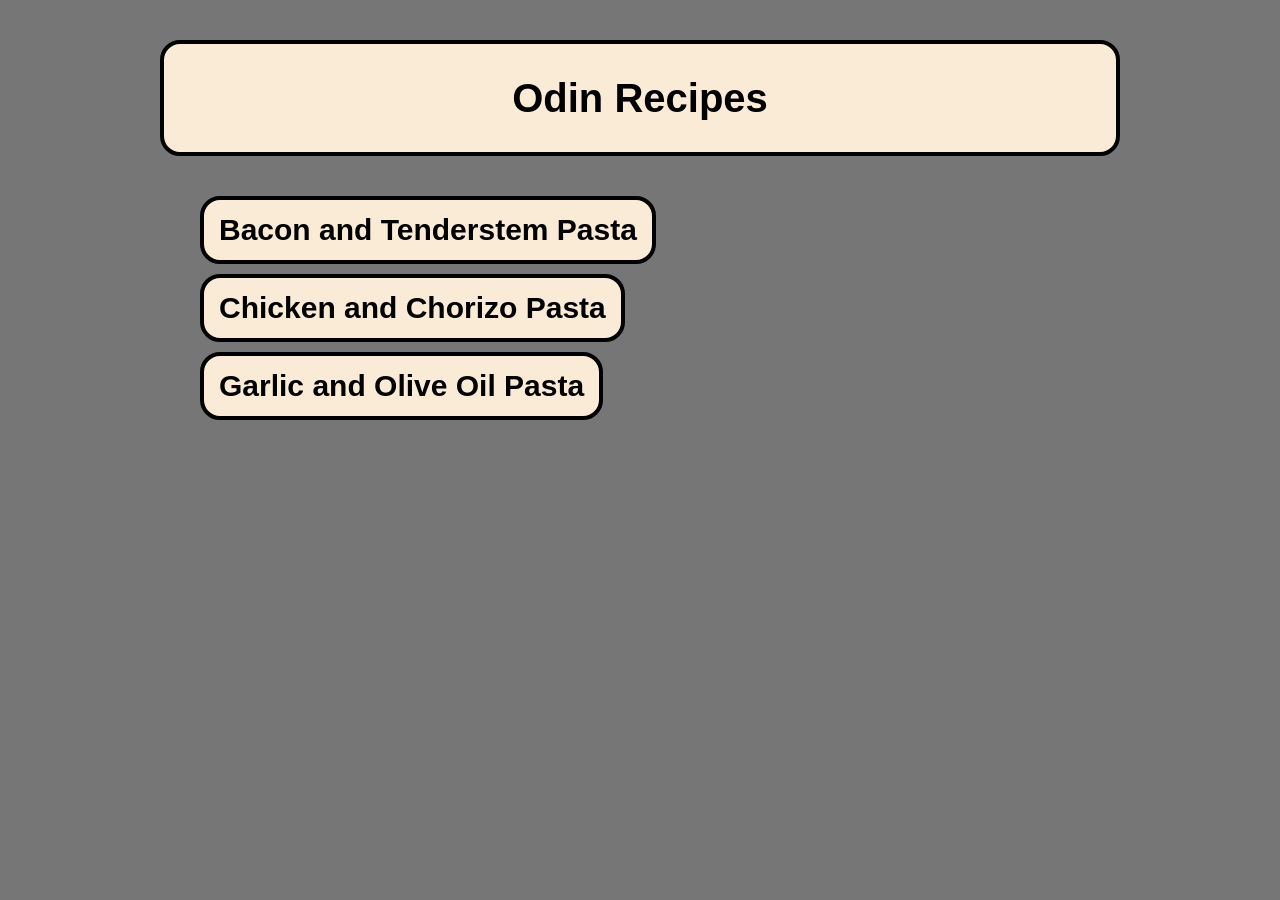
<file: index.html>
<!DOCTYPE html>
<html lang="en">
<head>
    <meta charset="UTF-8">
    <meta name="viewport" content="width=device-width, initial-scale=1.0">
    <link rel="stylesheet" href="styles.css">
    <title>Odin Recipes</title>
</head>
<body id="index">
    <h1>Odin Recipes</h1>
    <ul id="index">
        <li><a href="./recipes/bacon-and-tenderstem-pasta.html">Bacon and Tenderstem Pasta</a></li>
        <li><a href="./recipes/chicken-and-chorizo-pasta.html">Chicken and Chorizo Pasta</a></li>
        <li><a href="./recipes/garlic-and-olive-oil-pasta.html">Garlic and Olive Oil Pasta</a></li>
    </ul>
</body>
</html>
</file>
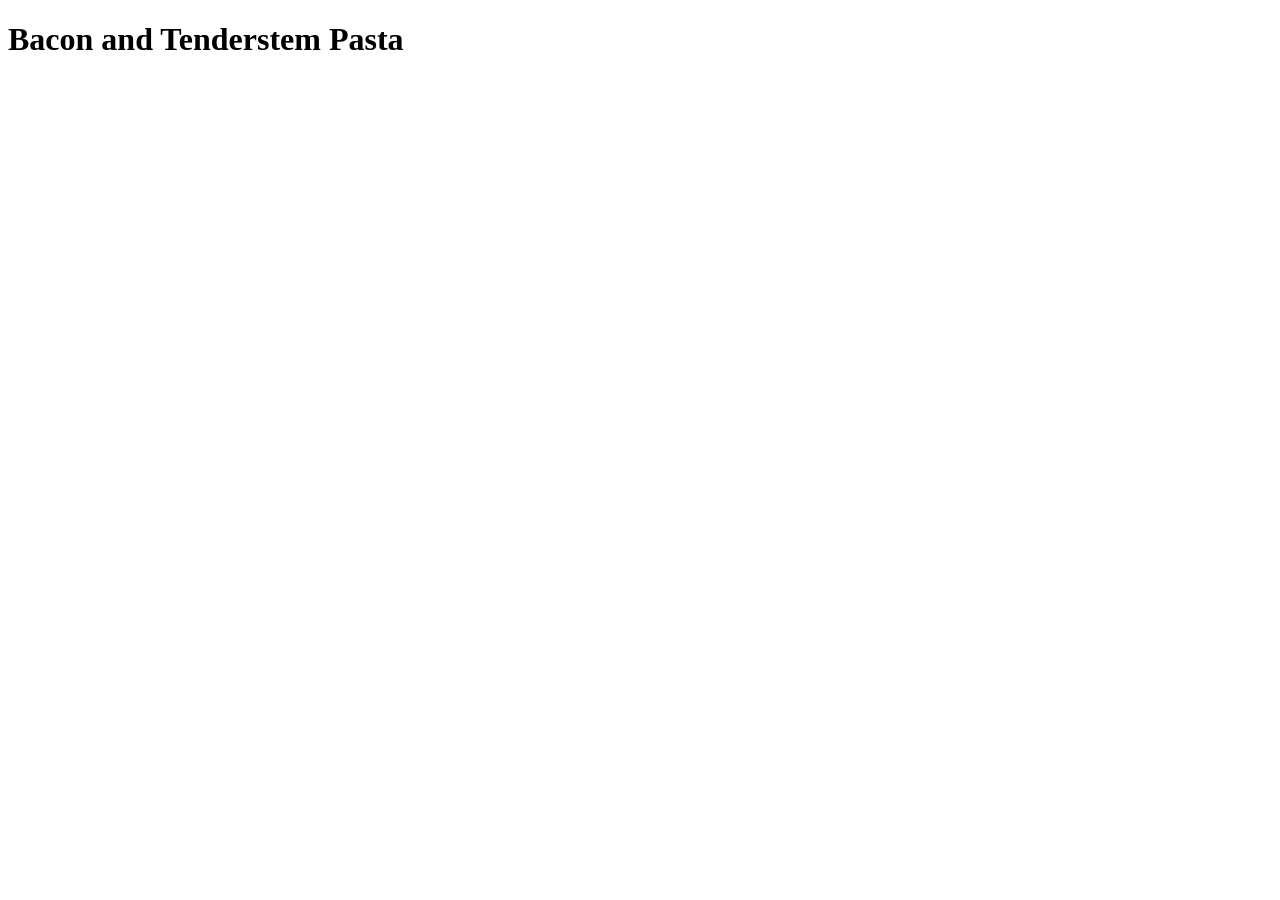
<file: bacon-and-tenderstem-pasta.html>
<!DOCTYPE html>
<html lang="en">
<head>
    <meta charset="UTF-8">
    <meta name="viewport" content="width=device-width, initial-scale=1.0">
    <title>Bacon and Tenderstem Pasta</title>
</head>
<body>
    <h1>Bacon and Tenderstem Pasta</h1>
</body>
</html>
</file>
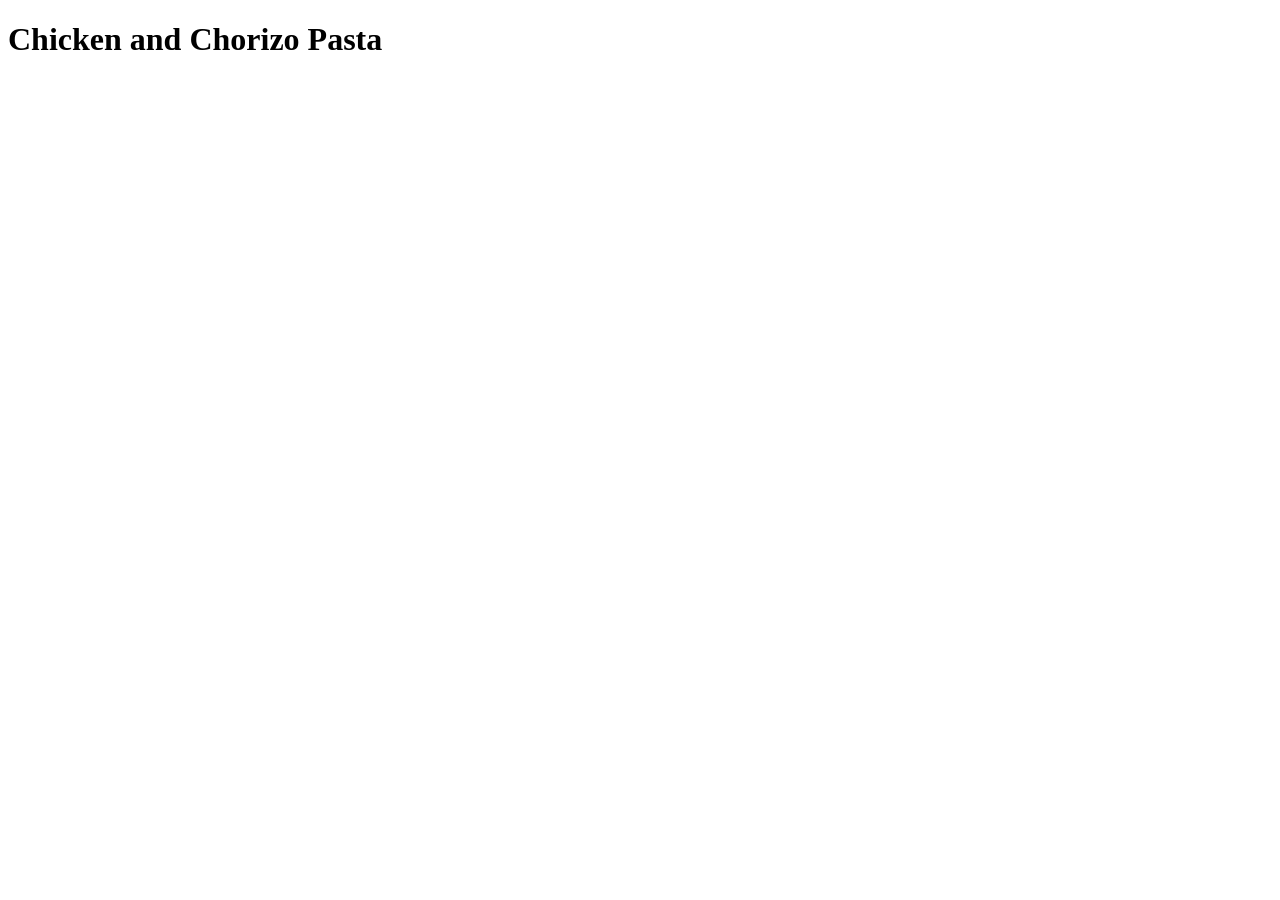
<file: chicken-and-chorizo-pasta.html>
<!DOCTYPE html>
<html lang="en">
<head>
    <meta charset="UTF-8">
    <meta name="viewport" content="width=device-width, initial-scale=1.0">
    <title>Chicken and Chorizo Pasta</title>
</head>
<body>
    <h1>Chicken and Chorizo Pasta</h1>
</body>
</html>
</file>
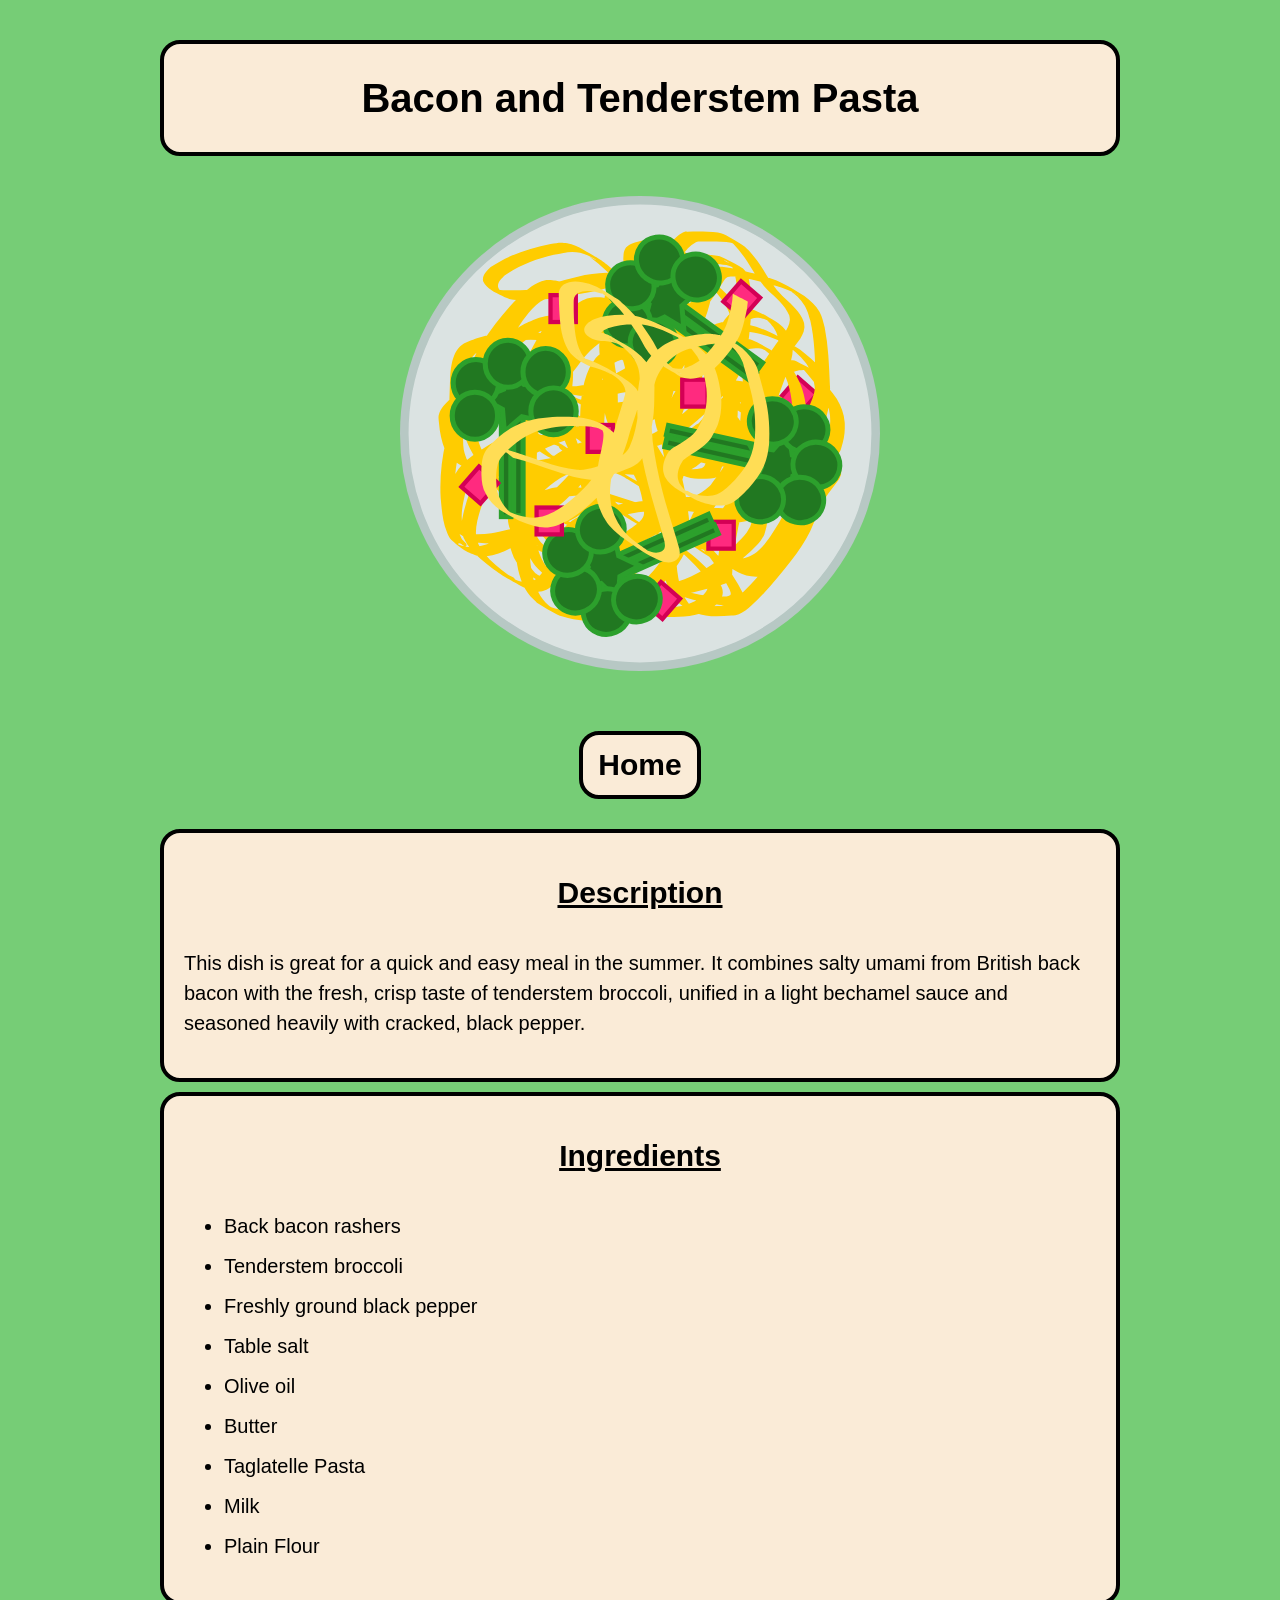
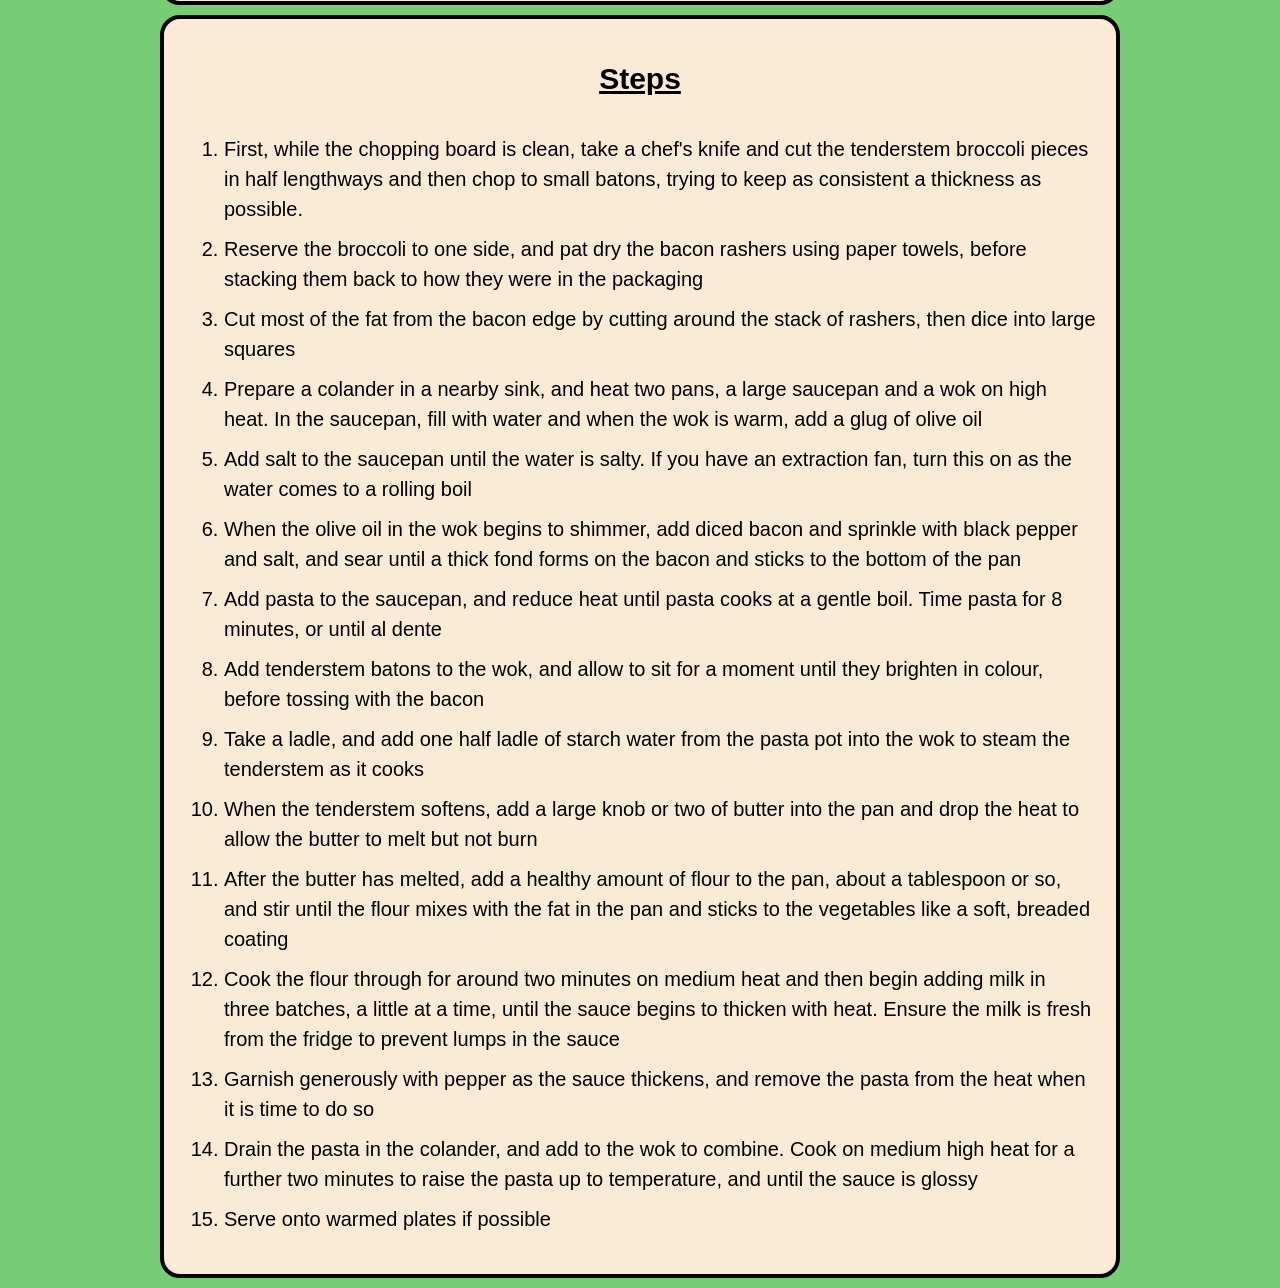
<file: recipes/bacon-and-tenderstem-pasta.html>
<!DOCTYPE html>
<html lang="en">
<head>
    <meta charset="UTF-8">
    <meta name="viewport" content="width=device-width, initial-scale=1.0">
    <title>Bacon and Tenderstem Pasta</title>
    <link rel="stylesheet" href="../styles.css">
</head>
<body id="bacon-and-tenderstem">
    <h1>Bacon and Tenderstem Pasta</h1>
    <img src="../img/bacon-and-broccoli-pasta.svg" alt="a vector image of bacon and tenderstem broccoli pasta" width="400">
    <nav><a href="../index.html">Home</a></nav>
    <div class="description">
        <h2>Description</h2>
        <p>This dish is great for a quick and easy meal in the summer. It combines salty umami from British back bacon with the fresh, crisp taste of tenderstem broccoli, unified in a light bechamel sauce and seasoned heavily with cracked, black pepper.</p>
    </div>
    <div class="ingredients">
        <h2>Ingredients</h2>
        <ul>
            <li>Back bacon rashers</li>
            <li>Tenderstem broccoli</li>
            <li>Freshly ground black pepper</li>
            <li>Table salt</li>
            <li>Olive oil</li>
            <li>Butter</li>
            <li>Taglatelle Pasta</li>
            <li>Milk</li>
            <li>Plain Flour</li>
        </ul>
    </div>
    <div class="steps">
        <h2>Steps</h2>
        <ol>
            <li>First, while the chopping board is clean, take a chef's knife and cut the tenderstem broccoli pieces in half lengthways and then chop to small batons, trying to keep as consistent a thickness as possible. </li>
            <li>Reserve the broccoli to one side, and pat dry the bacon rashers using paper towels, before stacking them back to how they were in the packaging</li>
            <li>Cut most of the fat from the bacon edge by cutting around the stack of rashers, then dice into large squares</li>
            <li>Prepare a colander in a nearby sink, and heat two pans, a large saucepan and a wok on high heat. In the saucepan, fill with water and when the wok is warm, add a glug of olive oil</li>
            <li>Add salt to the saucepan until the water is salty. If you have an extraction fan, turn this on as the water comes to a rolling boil</li>
            <li>When the olive oil in the wok begins to shimmer, add diced bacon and sprinkle with black pepper and salt, and sear until a thick fond forms on the bacon and sticks to the bottom of the pan</li>
            <li>Add pasta to the saucepan, and reduce heat until pasta cooks at a gentle boil. Time pasta for 8 minutes, or until al dente</li>
            <li>Add tenderstem batons to the wok, and allow to sit for a moment until they brighten in colour, before tossing with the bacon</li>
            <li>Take a ladle, and add one half ladle of starch water from the pasta pot into the wok to steam the tenderstem as it cooks</li>
            <li>When the tenderstem softens, add a large knob or two of butter into the pan and drop the heat to allow the butter to melt but not burn</li>
            <li>After the butter has melted, add a healthy amount of flour to the pan, about a tablespoon or so, and stir until the flour mixes with the fat in the pan and sticks to the vegetables like a soft, breaded coating</li>
            <li>Cook the flour through for around two minutes on medium heat and then begin adding milk in three batches, a little at a time, until the sauce begins to thicken with heat. Ensure the milk is fresh from the fridge to prevent lumps in the sauce</li>
            <li>Garnish generously with pepper as the sauce thickens, and remove the pasta from the heat when it is time to do so</li>
            <li>Drain the pasta in the colander, and add to the wok to combine. Cook on medium high heat for a further two minutes to raise the pasta up to temperature, and until the sauce is glossy</li>
            <li>Serve onto warmed plates if possible</li>
        </ol>
    </div>
</body>
</html>
</file>
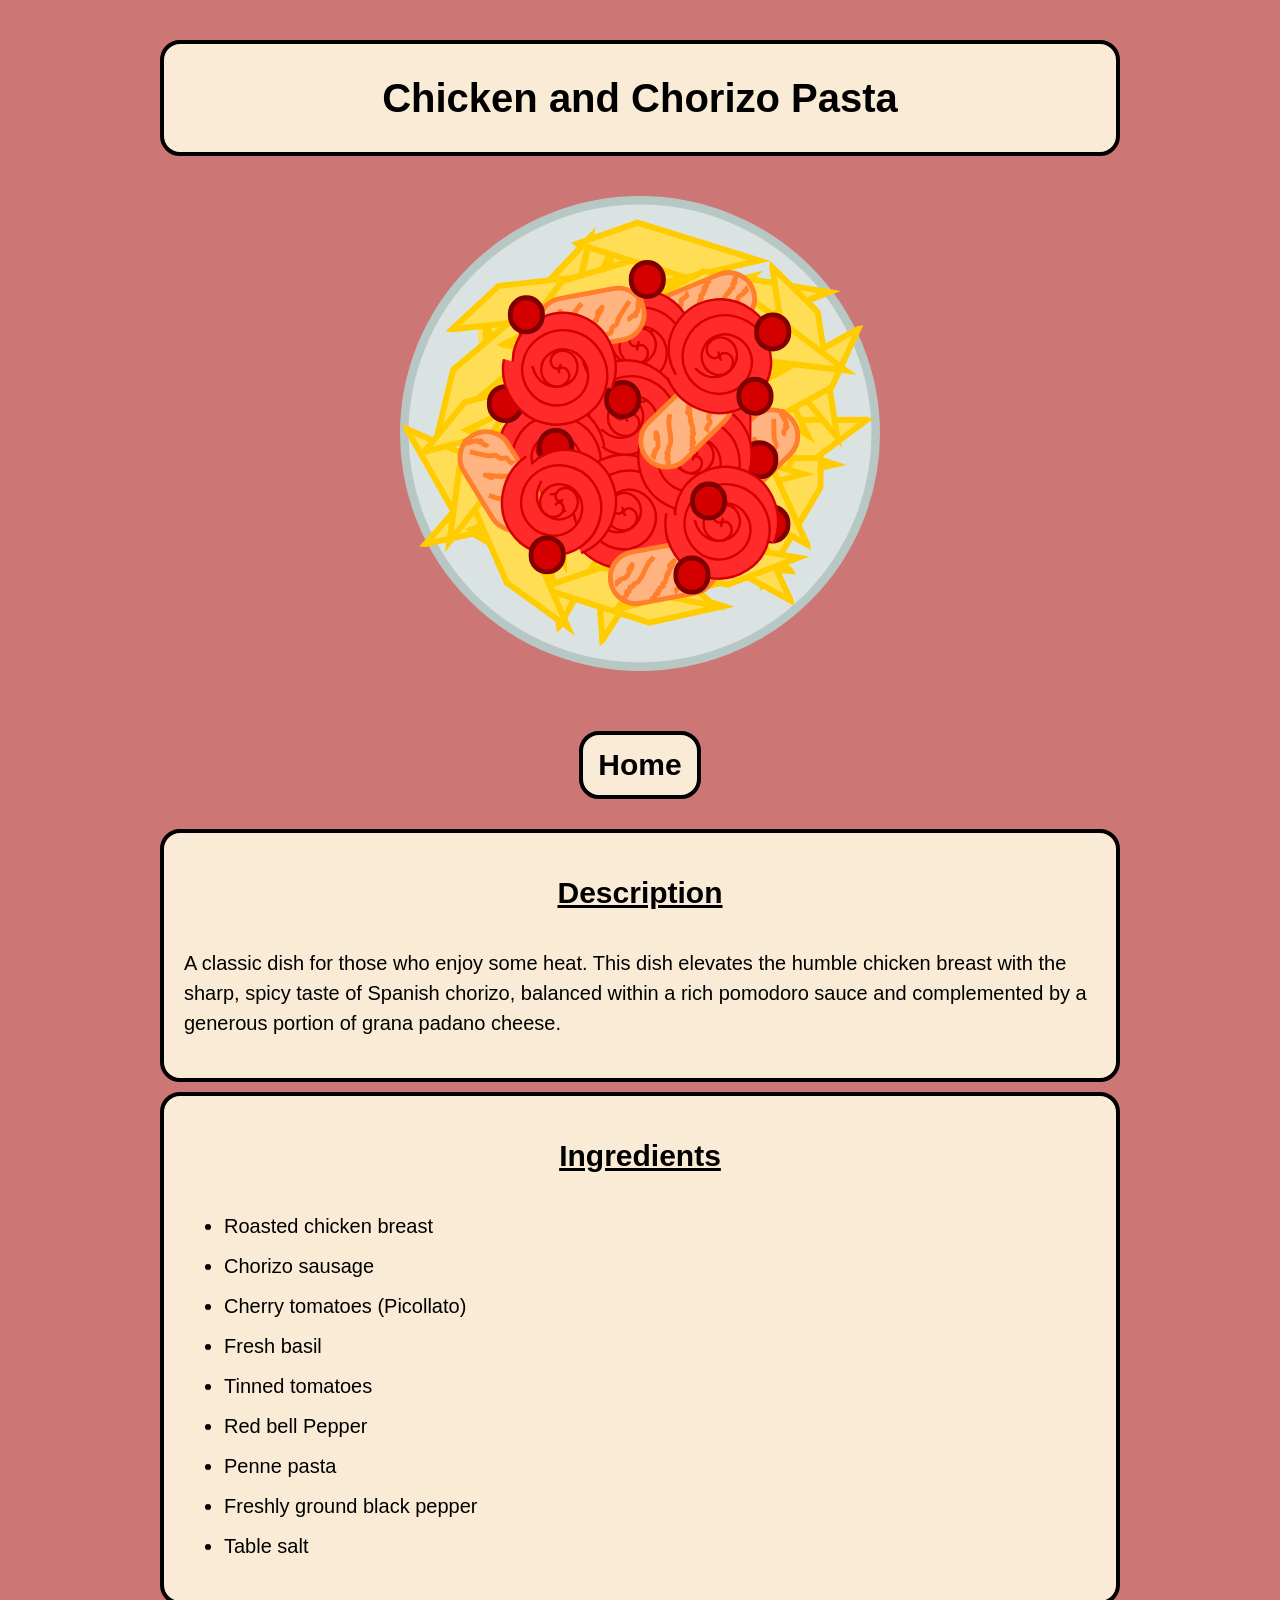
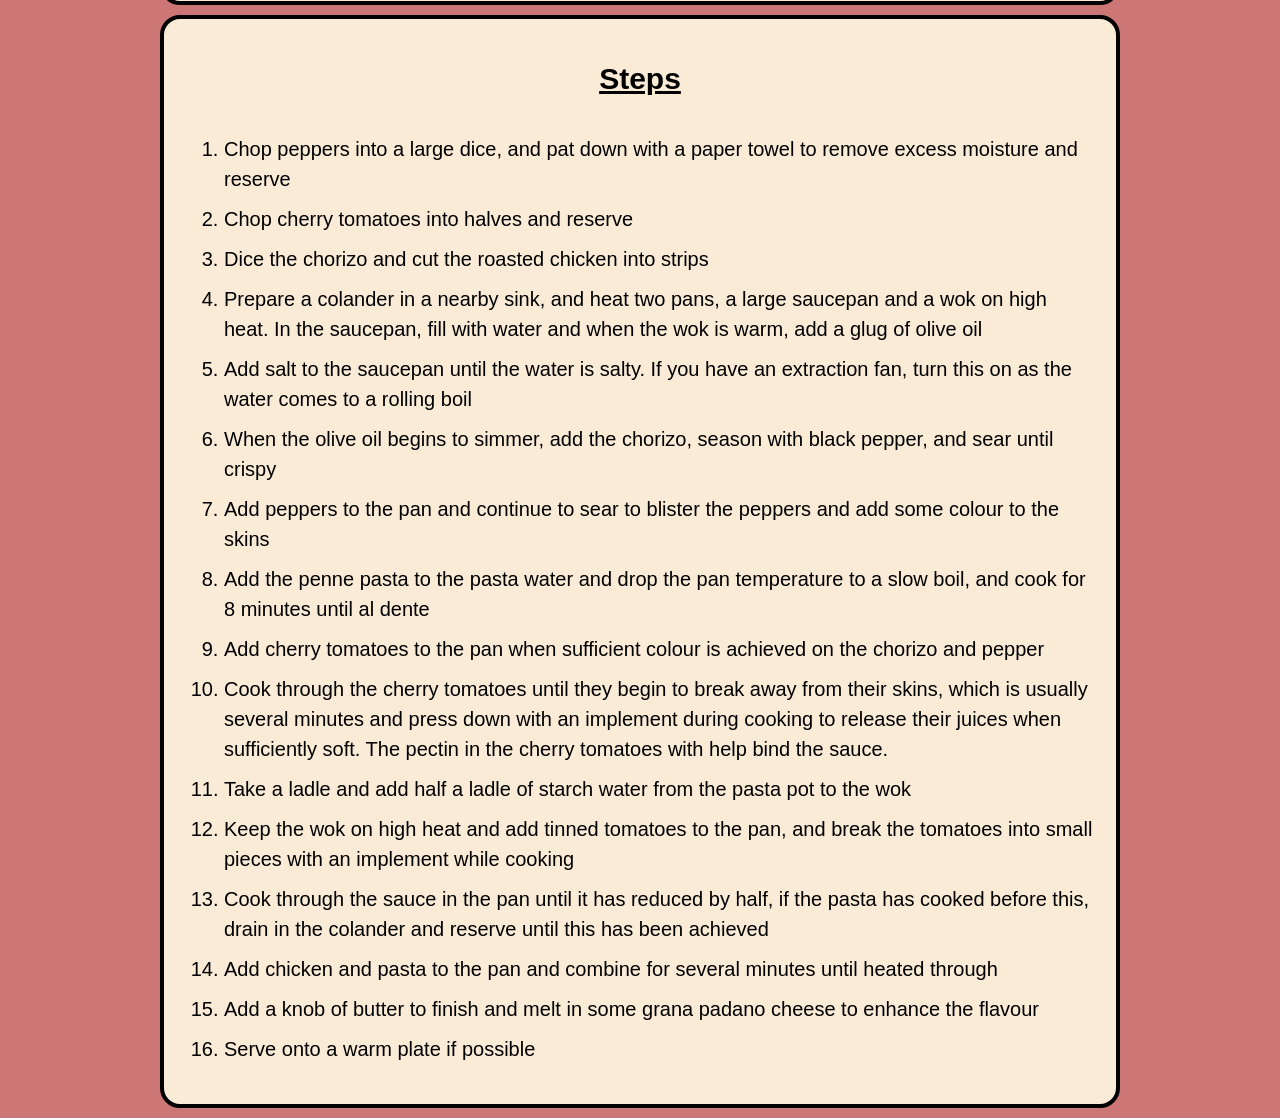
<file: recipes/chicken-and-chorizo-pasta.html>
<!DOCTYPE html>
<html lang="en">
<head>
    <meta charset="UTF-8">
    <meta name="viewport" content="width=device-width, initial-scale=1.0">
    <link rel="stylesheet" href="../styles.css">
    <title>Chicken and Chorizo Pasta</title>
</head>
<body id="chicken-and-chorizo">
    <h1>Chicken and Chorizo Pasta</h1>
    <img src="../img/chicken-and-chorizo-pasta.svg" alt="a vector image of chicken and chorizo pasta" width="400">
    <nav><a href="../index.html">Home</a></nav>
    <div>
            <h2>Description</h2>
            <p>A classic dish for those who enjoy some heat. This dish elevates the humble chicken breast with the sharp, spicy taste of Spanish chorizo, balanced within a rich pomodoro sauce and complemented by a generous portion of grana padano cheese.</p>
    </div>
    <div>
        <h2>Ingredients</h2>
        <ul>
            <li>Roasted chicken breast</li>
            <li>Chorizo sausage</li>
            <li>Cherry tomatoes (Picollato)</li>
            <li>Fresh basil</li>
            <li>Tinned tomatoes</li>
            <li>Red bell Pepper</li>
            <li>Penne pasta</li>
            <li>Freshly ground black pepper</li>
            <li>Table salt</li>
        </ul>
    </div>
    <div>
        <h2>Steps</h2>
        <ol>
            <li>Chop peppers into a large dice, and pat down with a paper towel to remove excess moisture and reserve</li>
            <li>Chop cherry tomatoes into halves and reserve</li>
            <li>Dice the chorizo and cut the roasted chicken into strips</li>
            <li>Prepare a colander in a nearby sink, and heat two pans, a large saucepan and a wok on high heat. In the saucepan, fill with water and when the wok is warm, add a glug of olive oil</li>
            <li>Add salt to the saucepan until the water is salty. If you have an extraction fan, turn this on as the water comes to a rolling boil</li>
            <li>When the olive oil begins to simmer, add the chorizo, season with black pepper, and sear until crispy</li>
            <li>Add peppers to the pan and continue to sear to blister the peppers and add some colour to the skins</li>
            <li>Add the penne pasta to the pasta water and drop the pan temperature to a slow boil, and cook for 8 minutes until al dente</li>
            <li>Add cherry tomatoes to the pan when sufficient colour is achieved on the chorizo and pepper</li>
            <li>Cook through the cherry tomatoes until they begin to break away from their skins, which is usually several minutes and press down with an implement during cooking to release their juices when sufficiently soft. The pectin in the cherry tomatoes with help bind the sauce.</li>
            <li>Take a ladle and add half a ladle of starch water from the pasta pot to the wok</li>
            <li>Keep the wok on high heat and add tinned tomatoes to the pan, and break the tomatoes into small pieces with an implement while cooking</li>
            <li>Cook through the sauce in the pan until it has reduced by half, if the pasta has cooked before this, drain in the colander and reserve until this has been achieved</li>
            <li>Add chicken and pasta to the pan and combine for several minutes until heated through</li>
            <li>Add a knob of butter to finish and melt in some grana padano cheese to enhance the flavour</li>
            <li>Serve onto a warm plate if possible</li>
        </ol>
    </div>
</body>
</html>
</file>
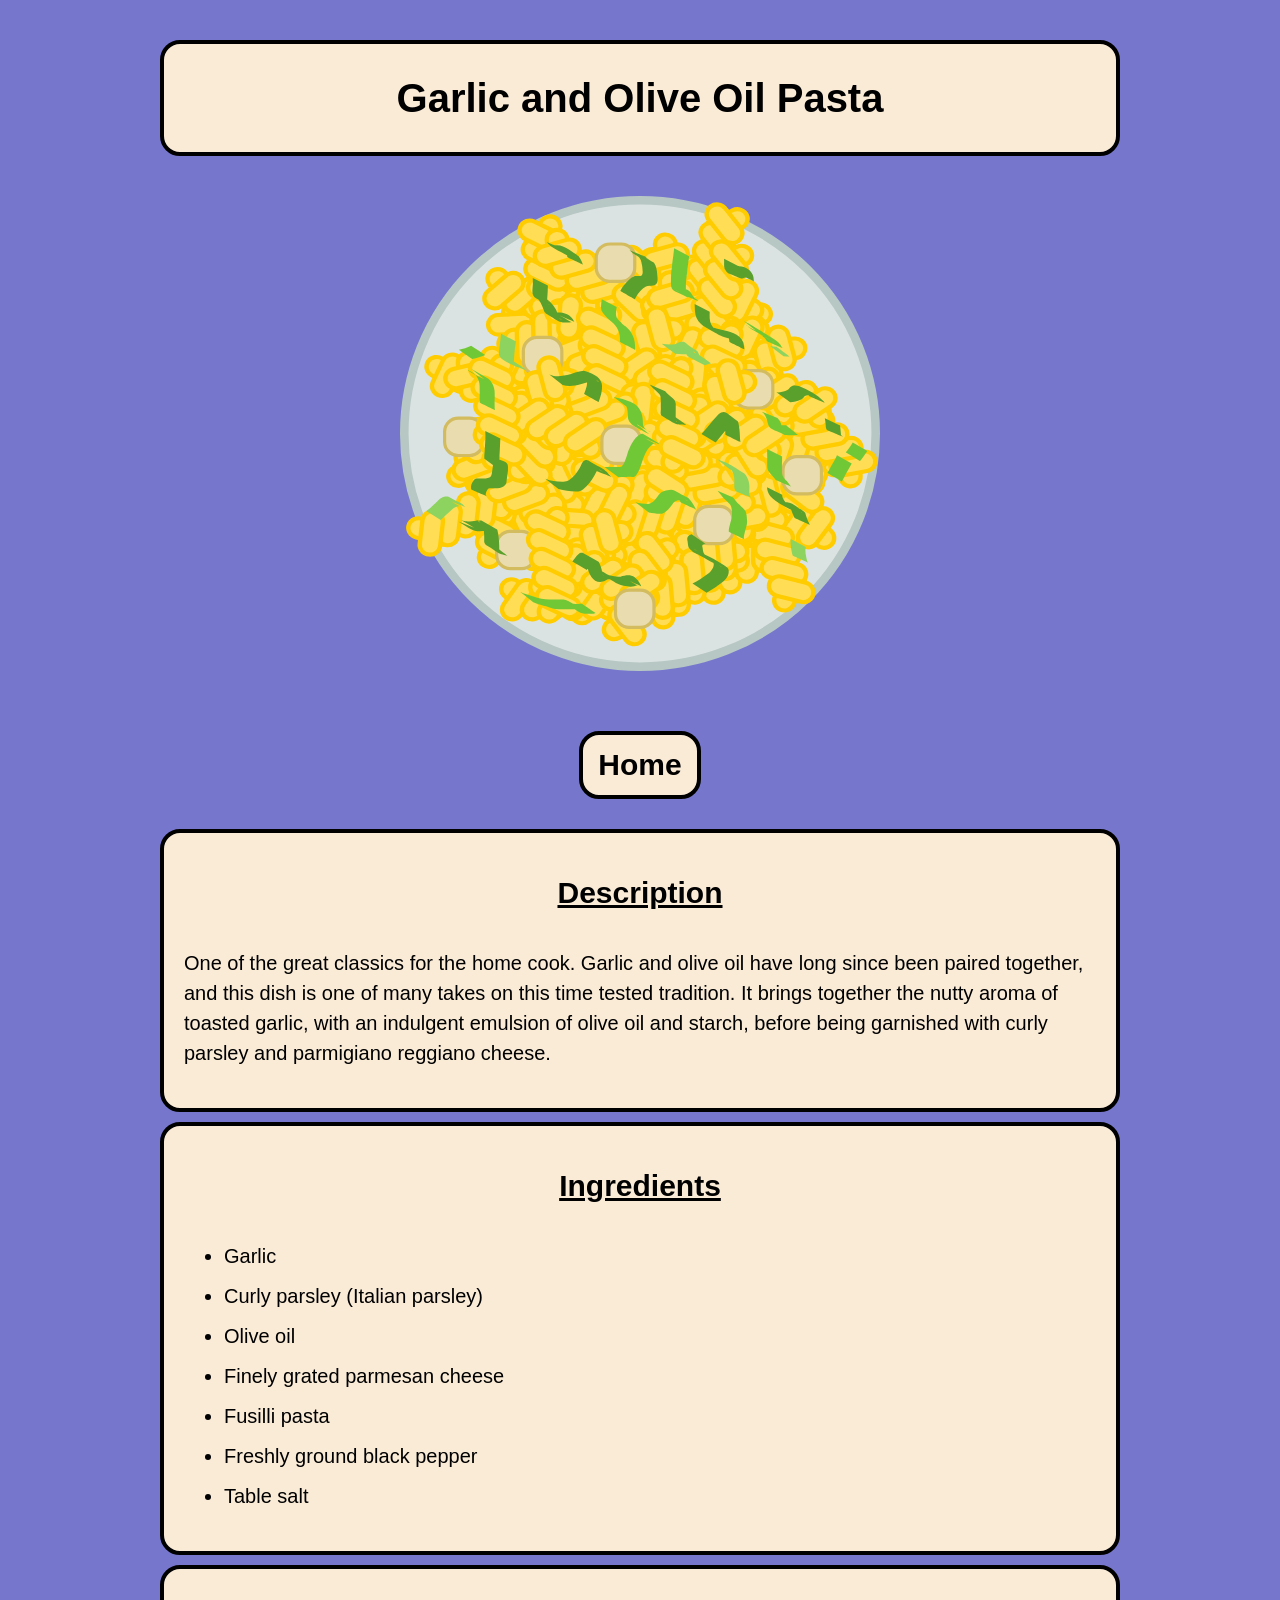
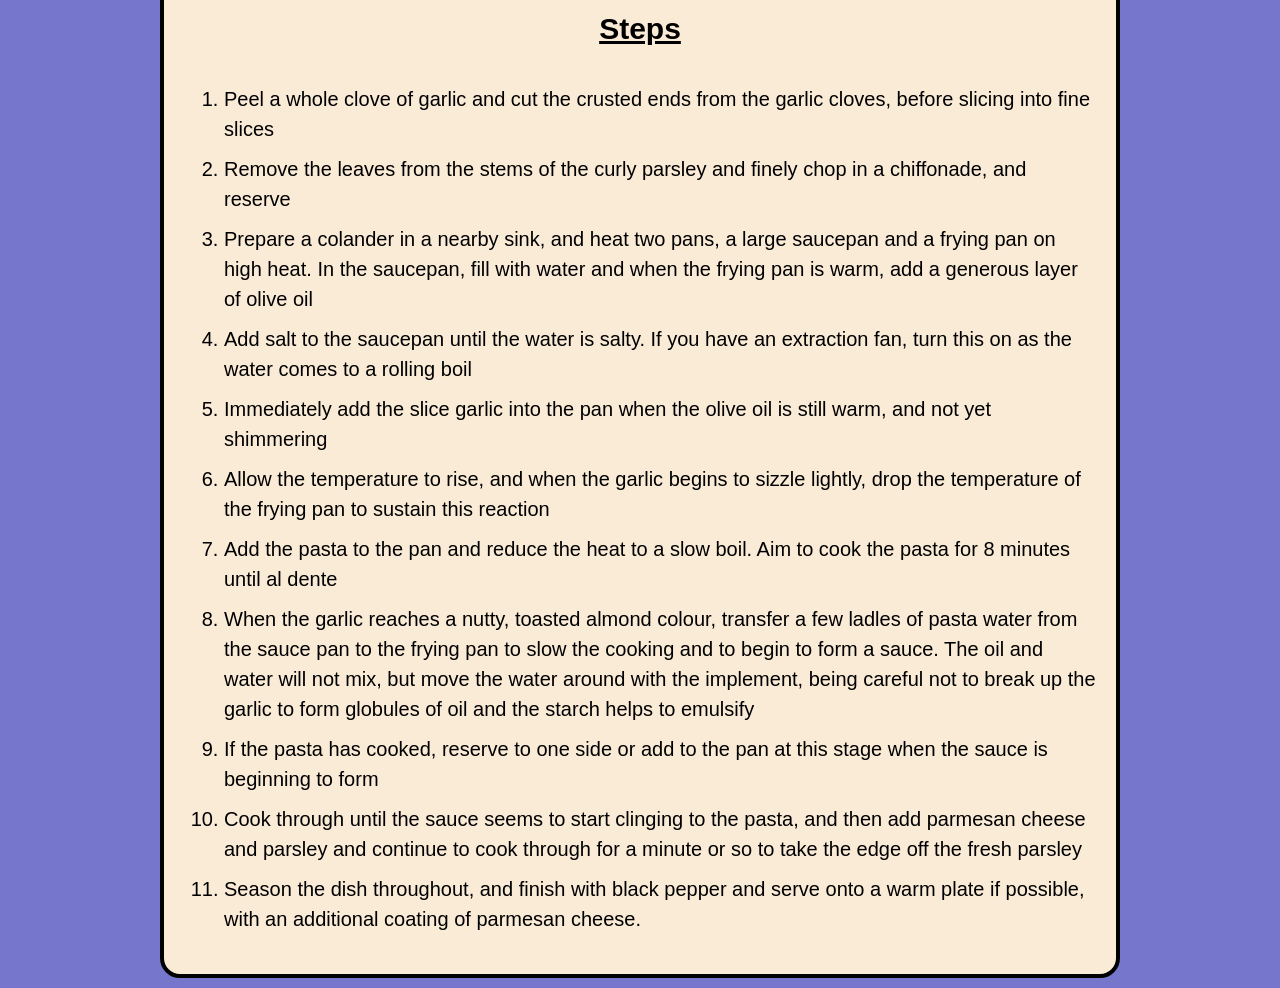
<file: recipes/garlic-and-olive-oil-pasta.html>
<!DOCTYPE html>
<html lang="en">
<head>
    <meta charset="UTF-8">
    <meta name="viewport" content="width=device-width, initial-scale=1.0">
    <link rel="stylesheet" href="../styles.css">
    <title>Garlic and Olive Oil Pasta</title>
</head>
<body id = "garlic-and-olive-oil">
    <h1>Garlic and Olive Oil Pasta</h1>
    <img src="../img/garlic-and-olive-oil-pasta.svg" alt="a vector image of garlic and olive oil pasta" width="400">
    <nav><a href="../index.html">Home</a></nav>
    <div>
        <h2>Description</h2>
        <p>One of the great classics for the home cook. Garlic and olive oil have long since been paired together, and this dish is one of many takes on this time tested tradition. It brings together the nutty aroma of toasted garlic, with an indulgent emulsion of olive oil and starch, before being garnished with curly parsley and parmigiano reggiano cheese.</p>
    </div>
    <div>
    <h2>Ingredients</h2>
        <ul>
            <li>Garlic</li>
            <li>Curly parsley (Italian parsley)</li>
            <li>Olive oil</li>
            <li>Finely grated parmesan cheese</li>
            <li>Fusilli pasta</li>
            <li>Freshly ground black pepper</li>
            <li>Table salt</li>
        </ul>
    </div>
    <div>
        <h2>Steps</h2>
        <ol>
            <li>Peel a whole clove of garlic and cut the crusted ends from the garlic cloves, before slicing into fine slices</li>
            <li>Remove the leaves from the stems of the curly parsley and finely chop in a chiffonade, and reserve</li>
            <li>Prepare a colander in a nearby sink, and heat two pans, a large saucepan and a frying pan on high heat. In the saucepan, fill with water and when the frying pan is warm, add a generous layer of olive oil</li>
            <li>Add salt to the saucepan until the water is salty. If you have an extraction fan, turn this on as the water comes to a rolling boil</li>
            <li>Immediately add the slice garlic into the pan when the olive oil is still warm, and not yet shimmering</li>
            <li>Allow the temperature to rise, and when the garlic begins to sizzle lightly, drop the temperature of the frying pan to sustain this reaction</li>
            <li>Add the pasta to the pan and reduce the heat to a slow boil. Aim to cook the pasta for 8 minutes until al dente</li>
            <li>When the garlic reaches a nutty, toasted almond colour, transfer a few ladles of pasta water from the sauce pan to the frying pan to slow the cooking and to begin to form a sauce. The oil and water will not mix, but move the water around with the implement, being careful not to break up the garlic to form globules of oil and the starch helps to emulsify</li>
            <li>If the pasta has cooked, reserve to one side or add to the pan at this stage when the sauce is beginning to form</li>
            <li>Cook through until the sauce seems to start clinging to the pasta, and then add parmesan cheese and parsley and continue to cook through for a minute or so to take the edge off the fresh parsley</li>
            <li>Season the dish throughout, and finish with black pepper and serve onto a warm plate if possible, with an additional coating of parmesan cheese.</li>
        </ol>
    </div>
</body>
</html>
</file>
<file: styles.css>
* {
    line-height: 30px;
    font-size: 20px;
}

body {
    max-width: 75%;
    margin: 0px auto;
    font-family: "Arial", serif;
    color: black;
}

body#bacon-and-tenderstem {
    background-color: rgb(118, 205, 118);
}

body#chicken-and-chorizo {
    background-color: rgb(205, 118, 118);
}

body#garlic-and-olive-oil {
    background-color: rgb(118, 118, 205);
}

body#index {
    background-color: rgb(118, 118, 118);
}

h1, div {
    background-color: antiquewhite;
    border: 4px solid black;
    border-radius: 20px;
    padding: 10px;
}

nav {
    margin: 60px auto 30px auto;
    padding: 0px auto;
    text-align: center;
}

a {
    display: inline-block;
    text-align: center;
    padding: 15px;
    font-weight: bold;
    font-size: 30px;
    background-color: antiquewhite;
    border: 4px solid black;
    border-radius: 20px;
    color: black;
    text-decoration: none;
}

h1 {
    text-align: center;
    font-size: 200%;
    margin: 40px auto;
    line-height: 48px;
    padding-top: 30px;
    padding-bottom: 30px;
}

h2 {
    font-size: 30px;
    text-align: center;
    text-decoration: underline;
    margin-bottom: 40px;
}

div {
    margin: 10px auto;
    padding: 20px;
}

img {
    display: block;
    margin: auto;
    width: 50%;
    min-width: 250px;
}

li {
    margin: 10px auto;
}

ul#index {
    list-style-type: none;
}
</file>
